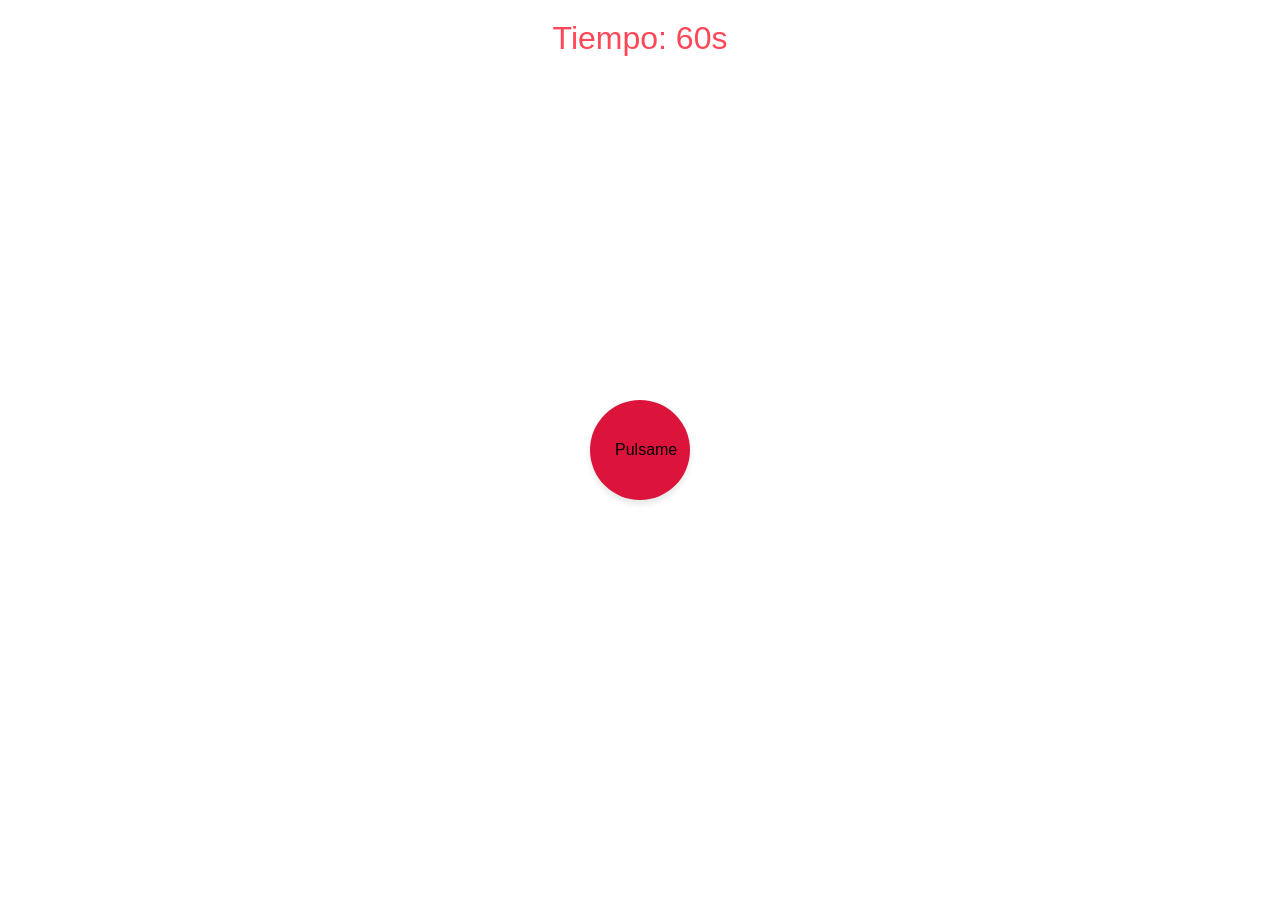
<file: index.html>
<!DOCTYPE html>
<html lang="en">

<head>
    <meta charset="UTF-8">
    <meta name="viewport" content="width=device-width, initial-scale=1.0">
    <title>Pruebas</title>

    <style>
        body {
            margin: 0;
            box-sizing: border-box;
            padding: 0;
            overflow: hidden;
            height: 100vh;
            width: 100vw;
            position: relative;
        }

        #botoncito {
            position: absolute;
            width: 100px;
            height: 100px;

            transition: all 0.5s ease-out;
            padding: 15px 25px;
            font-size: 16px;
            cursor: pointer;
            background-color: crimson;
            border: none;
            border-radius: 50px;
            box-shadow: 0 4px 6px rgba(0, 0, 0, 0.1);
            white-space: nowrap;

            left: 50%;
            top: 50%;
            transform: translate(-50%, -50%);
        }
    </style>
</head>

<body>

    <div id="cronometro"
        style="position: fixed; top: 20px; width: 100%; text-align: center; font-family: sans-serif; font-size: 2rem; color: #ff4757;">
        Tiempo: 60s
    </div>

    <button id="botoncito">Pulsame</button>

    <script src="./assets/js/main.js"></script>
</body>

</html>
</file>
